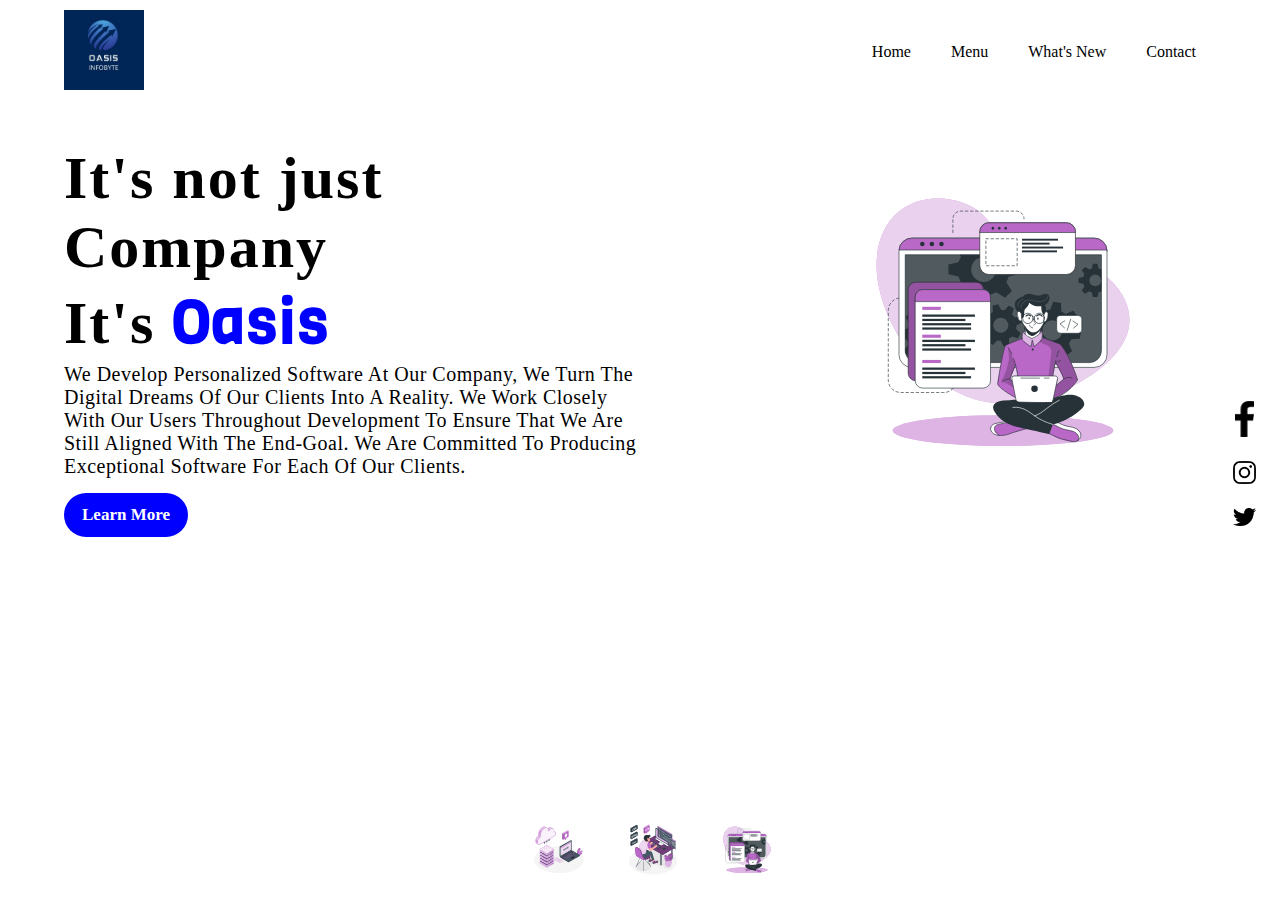
<file: landing_page/index.html>
<!DOCTYPE html>
<html lang="en" dir="ltr">

<head>
    <meta charset="utf-8">
    <meta name="viewport" content="width=device-width, initial-scale=1">
    <link rel="preconnect" href="https://fonts.gstatic.com">
    <link href="https://fonts.googleapis.com/css2?family=Viga&display=swap" rel="stylesheet">
    <link href="https://fonts.googleapis.com/css2?family=Poppins:wght@200&display=swap" rel="stylesheet">
    <title>Oasis Landing Page</title>
    <link rel="stylesheet" href="css/styles.css">
</head>

<body>

    <header>
        <div class="left-side">
            <a href="#"> <img src="img/oasis_infobyte_logo.jpg" alt=""> </a>
        </div>
        <div class="right-side">
            <div class="nav-link-wrapper"> <a href="">Home</a> </div>
            <div class="nav-link-wrapper"> <a href="">Menu</a> </div>
            <div class="nav-link-wrapper"> <a href="">What's New</a> </div>
            <div class="nav-link-wrapper"> <a href="">Contact</a> </div>
        </div>
    </header>

    <div class="container">

        <div class="left-side">
            <h1>It's not just Company <br> It's <span class="blue"> Oasis </span>
            </h1>
            <p>We Develop Personalized Software At Our Company, We Turn The Digital Dreams Of Our Clients Into A Reality. We Work Closely With Our Users Throughout Development To Ensure That We Are Still Aligned With The End-Goal. We Are Committed To Producing
                Exceptional Software For Each Of Our Clients.</p>
            <a href="">Learn More</a>
        </div>
        <div class="right-side">
            <img src="img/ab.svg" alt="" class="starbucks">
            <div class="box">
                <a href="#"> <img class="facebook" src="img/facebook.png" alt=""></a>
                <a href="#"> <img src="img/instagram.png" alt=""></a>
                <a href="#"> <img src="img/twitter.png" alt=""></a>
            </div>
        </div>
    </div>
    <div class="thumb">
        <a href="#bottom"><img id="bottom" src="img/Cloud.svg" onclick="imgSlider('img/Cloud.svg');"> </a>
        <a href="#bottom"><img src="img/wbd.svg" onclick="imgSlider('img/wbd.svg');"> </a>
        <a href="#bottom"><img src="img/ab.svg" onclick="imgSlider('img/ab.svg');"> </a>
    </div>

    <script src="js/script.js">
    </script>
</body>

</html>
</file>
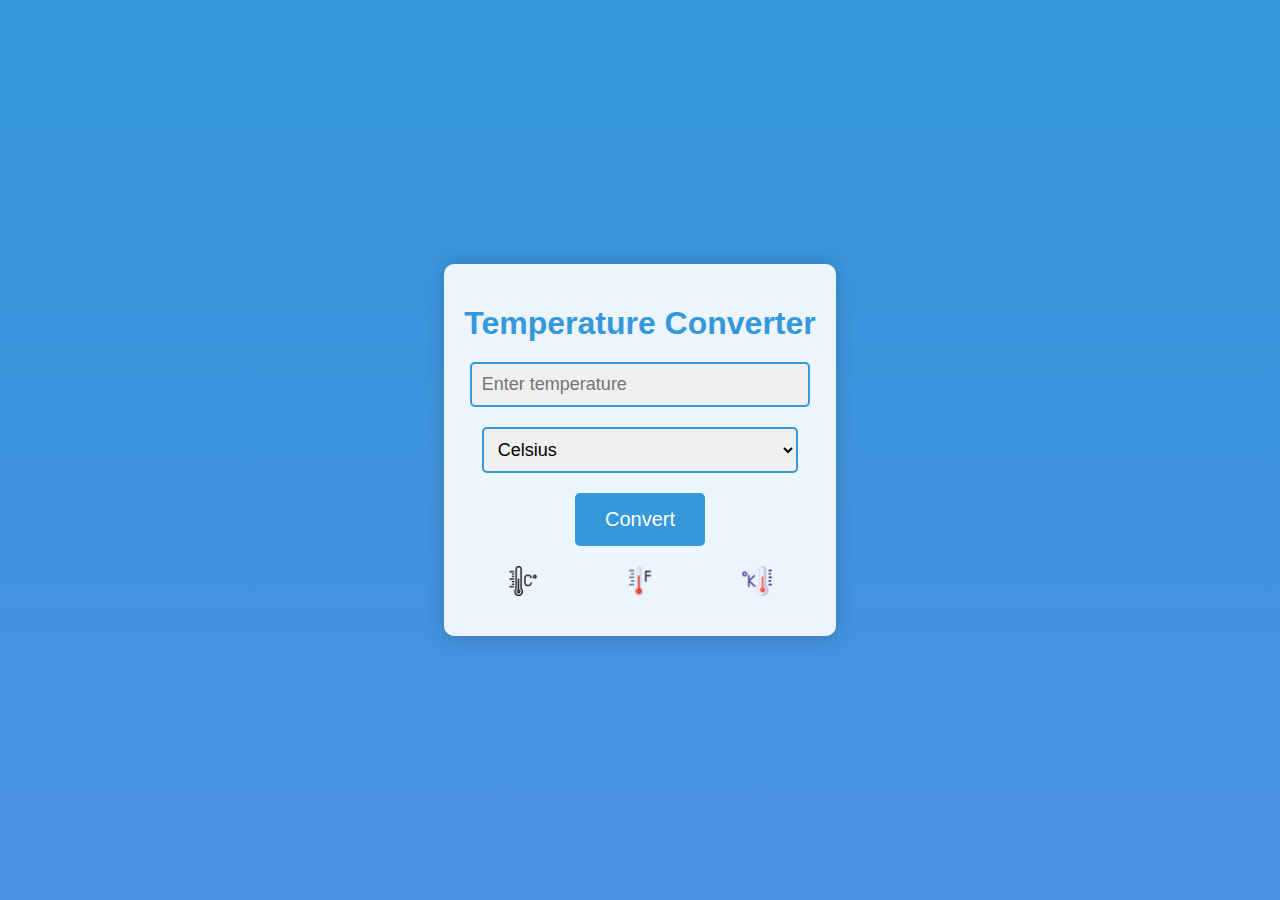
<file: temp/index.html>
<!DOCTYPE html>
<html>

<head>
    <link rel="stylesheet" type="text/css" href="styles.css">
</head>

<body>
    <div class="container">
        <h1>Temperature Converter</h1>
        <div class="input-field">
            <input type="text" id="temperatureInput" placeholder="Enter temperature" />
        </div>
        <div class="input-field">
            <select id="unitSelector">
                <option value="celsius">Celsius</option>
                <option value="fahrenheit">Fahrenheit</option>
                <option value="kelvin">Kelvin</option>
            </select>
        </div>
        <button id="convertButton">Convert</button>
        <div id="result" class="input-field">
            <div id="conversionIcons">
                <img id="celsiusIcon" src="img/481431.png" alt="Celsius Icon" />
                <img id="fahrenheitIcon" src="img/f.png" alt="Fahrenheit Icon" />
                <img id="kelvinIcon" src="img/k.png" alt="Kelvin Icon" />
            </div>
        </div>
    </div>

    <script src="script.js"></script>
</body>

</html>
</file>
<file: landing_page/css/styles.css>
* {
    margin: 0px;
    padding: 0px;
}

body {
    overflow-x: hidden;
}

header {
    display: flex;
    align-items: center;
    justify-content: space-between;
    width: 90%;
    margin: 10px auto;
}

header .left-side a img {
    width: 80px;
}

header .right-side {
    display: flex;
}

header .right-side .nav-link-wrapper a {
    padding: 10px;
    margin: 10px;
    text-decoration: none;
    color: black;
}

.container {
    max-width: 80%;
    margin: 50px auto;
}

.container .left-side {
    text-align: center;
}

.container .left-side h1 {
    font-size: 60px;
    letter-spacing: 2px;
}

.container .left-side h1 .blue {
    color: blue;
    font-family: 'Viga', serif;
}

.container .left-side p {
    font-size: 20px;
    letter-spacing: 0.5px;
}

.container .left-side a {
    display: inline-block;
    background: blue;
    padding: 12px 18px 12px 18px;
    text-decoration: none;
    border-radius: 25px;
    color: white;
    margin-top: 15px;
    font-size: 17px;
    font-weight: bold;
}

.container .right-side {
    text-align: center;
    margin-top: 60px;
}

.container .right-side img {
    max-width: 50%;
}

.container .right-side .box {
    position: absolute;
    display: grid;
    right: 0%;
    bottom: 0%;
}

.container .right-side .box img {
    width: 25px;
    margin: 10px;
}

.container .right-side .box img.facebook {
    width: 18.5px;
}

.thumb {
    display: flex;
    margin-top: -60px;
    justify-content: center;
}

.thumb a:hover {
    margin-top: -15px;
    transition: 0.2s;
}

.thumb img {
    width: 54px;
    margin: 20px;
}

@media (min-width: 1140px) {
    * {
        margin: 0px;
        padding: 0px;
    }
    body {
        overflow-x: hidden;
    }
    header {
        display: flex;
        align-items: center;
        justify-content: space-between;
        width: 90%;
        margin: 10px auto;
    }
    header .left-side a img {
        width: 80px;
    }
    header .right-side {
        display: flex;
    }
    header .right-side .nav-link-wrapper a {
        padding: 10px;
        margin: 10px;
        text-decoration: none;
        color: black;
    }
    .container {
        max-width: 90%;
        margin: 50px auto;
        display: flex;
    }
    .container .left-side {
        text-align: left;
        flex: 1;
    }
    .container .left-side h1 {
        font-size: 60px;
        letter-spacing: 2px;
    }
    .container .left-side h1 .blue {
        color: blue;
        font-family: 'Viga', serif;
    }
    .container .left-side p {
        font-size: 20px;
        letter-spacing: 0.5px;
    }
    .container .left-side a {
        display: inline-block;
        background: blue;
        padding: 12px 18px 12px 18px;
        text-decoration: none;
        border-radius: 25px;
        color: white;
        margin-top: 15px;
        font-size: 17px;
        font-weight: bold;
    }
    .container .right-side {
        flex: 1;
        text-align: center;
    }
    .container .right-side img {
        width: 330px;
        margin-left: 150px;
        margin-top: -30px;
    }
    .container .right-side .box {
        display: grid;
        position: absolute;
        bottom: 40%;
        right: 1%;
    }
    .container .right-side .box img {
        width: 25px;
        margin: 10px;
    }
    .container .right-side .box img.facebook {
        width: 18.5px;
    }
    .thumb {
        position: absolute;
        bottom: 0%;
        left: 40%;
    }
    .thumb a:hover {
        margin-top: -15px;
        transition: 0.2s;
    }
    .thumb img {
        width: 54px;
        margin: 20px;
    }
}

@media only screen and (max-width: 650px) {
    header {
        display: block;
    }
    header .left-side a img {
        width: 80px;
        margin: auto;
        display: block;
    }
    header .right-side {
        display: flex;
        justify-content: center;
        margin-top: 35px;
    }
    header .right-side .nav-link-wrapper a {
        padding: 10px;
        margin: 10px;
        text-decoration: none;
        color: black;
    }
    .container {
        max-width: 80%;
        margin: 50px auto;
    }
    .container .left-side {
        text-align: center;
    }
    .container .left-side h1 {
        font-size: 50px;
        letter-spacing: 2px;
    }
    .container .left-side h1 .blue {
        color: blue;
        font-family: 'Viga', serif;
    }
    .container .left-side p {
        font-size: 18px;
        letter-spacing: 0.5px;
    }
    .container .left-side a {
        display: inline-block;
        background: blue;
        padding: 12px 18px 12px 18px;
        text-decoration: none;
        border-radius: 25px;
        color: white;
        margin-top: 15px;
        font-size: 16.2px;
        font-weight: bold;
    }
}

@media only screen and (max-width: 404px) {
    header {
        display: block;
    }
    header .left-side a img {
        width: 80px;
        margin: auto;
        display: block;
    }
    header .right-side {
        display: flex;
        justify-content: center;
        margin-top: 35px;
    }
    header .right-side .nav-link-wrapper a {
        padding: 5px;
        margin: 5px;
        text-decoration: none;
        color: black;
    }
    .container .right-side img {
        width: 330px;
        margin-top: -30px;
    }
    .container .right-side img {
        max-width: 50%;
    }
    .container .right-side .box {
        display: none;
        position: absolute;
        bottom: 250px;
        right: 25px;
    }
    .container .right-side .box img {
        width: 25px;
        margin: 10px;
    }
    .container .right-side .box img.facebook {
        width: 18.5px;
    }
    .thumb {
        display: flex;
        margin-top: -30px;
        justify-content: center;
    }
    .thumb a:hover {
        margin-top: -15px;
        transition: 0.2s;
    }
    .thumb img {
        width: 45px;
        margin: 20px;
    }
}
</file>
<file: temp/styles.css>
body {
    font-family: 'Arial', sans-serif;
    background: linear-gradient(to bottom, #3498db, #4a90e2);
    display: flex;
    justify-content: center;
    align-items: center;
    height: 100vh;
    margin: 0;
}

.container {
    background-color: rgba(255, 255, 255, 0.9);
    border-radius: 10px;
    box-shadow: 0 0 20px rgba(0, 0, 0, 0.2);
    padding: 20px;
    text-align: center;
    transition: background-color 0.3s;
}

.container:hover {
    background-color: #fff;
}

h1 {
    font-size: 32px;
    margin-bottom: 20px;
    color: #3498db;
}

.input-field {
    margin: 20px 0;
}

input,
select {
    width: 90%;
    padding: 10px;
    border: 2px solid #3498db;
    border-radius: 5px;
    font-size: 18px;
    background-color: #f0f0f0;
}

select {
    cursor: pointer;
}

button {
    background-color: #3498db;
    color: #fff;
    border: none;
    border-radius: 5px;
    padding: 15px 30px;
    cursor: pointer;
    font-size: 20px;
    transition: background-color 0.3s;
}

button:hover {
    background-color: #2980b9;
}

#result {
    font-size: 24px;
    font-weight: bold;
    margin-top: 20px;
    color: #3498db;
}

#conversionIcons {
    display: flex;
    justify-content: space-around;
    align-items: center;
    margin-top: 20px;
}

#conversionIcons img {
    width: 30px;
    height: 30px;
    margin: 0 10px;
}
</file>
